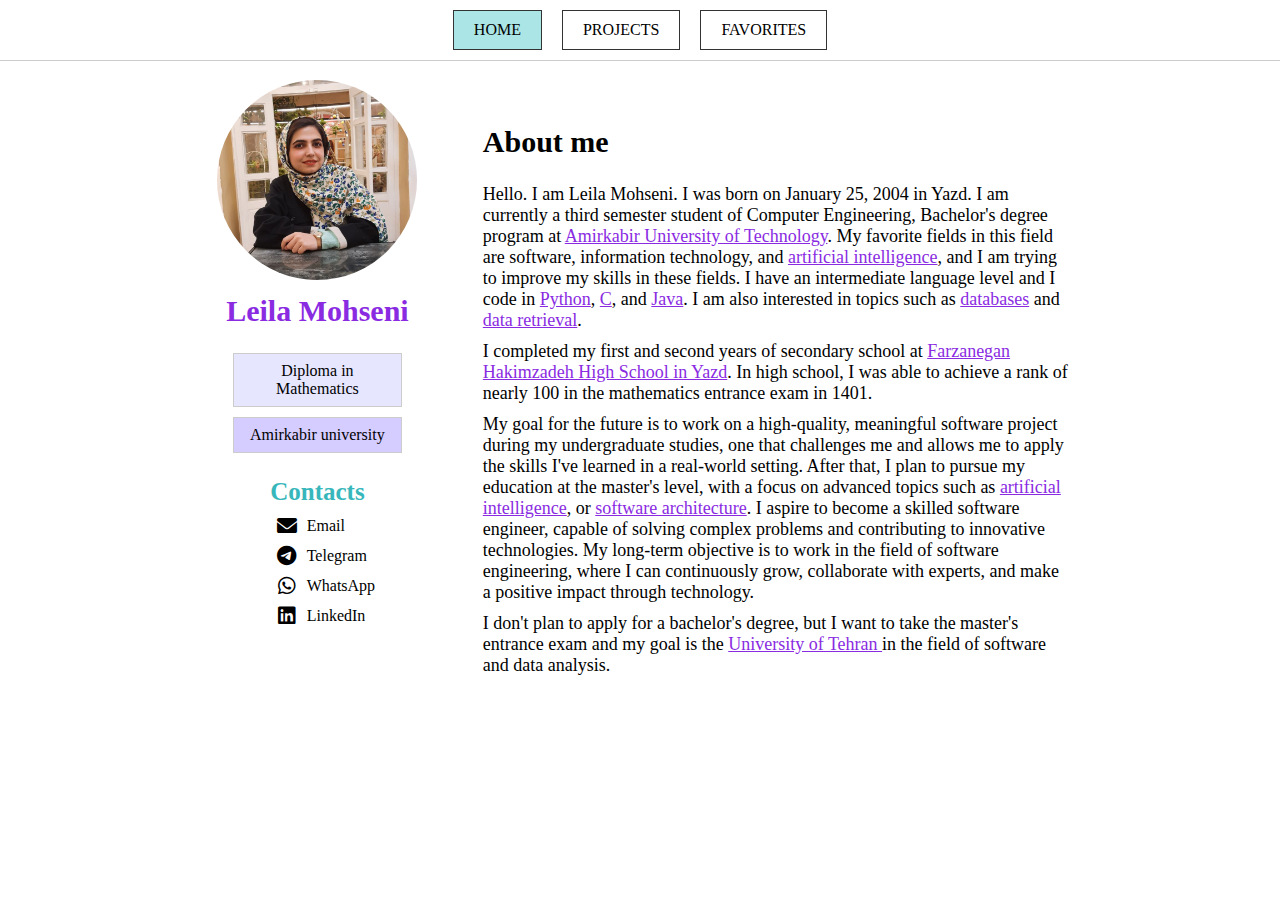
<file: index.html>
<!DOCTYPE html>
<html lang="fa">
<head>
  <meta charset="UTF-8" />
  <meta name="viewport" content="width=device-width, initial-scale=1.0"/>
  <title>صفحه شخصی</title>
  <link rel="stylesheet" href="HomeStyle.css" />
  <!-- افزودن Font Awesome برای آیکون‌ها -->
  <link rel="stylesheet" href="https://cdnjs.cloudflare.com/ajax/libs/font-awesome/6.0.0-beta3/css/all.min.css" />
</head>
<body>
  <div class="top-nav-wrapper">
    <nav class="top-nav">
      <a href="index.html" class="active">HOME</a>
      <a href="Projects.html">PROJECTS</a>
      <a href="Favorites.html">FAVORITES</a>
    </nav>
  </div>

  <div class="main-wrapper">
    <div class="main-container">
      <aside class="sidebar">
        <img src="Images/Avatar.jpg" alt="avatar" class="avatar-img">
        <h2>Leila Mohseni</h2>

        <a class="info-box" >Diploma in Mathematics</a>
        <a class="info-box purple" href="https://aut.ac.ir">Amirkabir university</a>

        <div class="contacts">
          <h3>Contacts</h3>
          <ul>
            <li>
              <a href="mailto:leilaaa.mohseni@gmail.com" target="_blank">
                <i class="fas fa-envelope" ></i> Email
              </a>
            </li>
            <li>
              <a href="https://t.me/leila_m82" target="_blank">
                <i class="fab fa-telegram"></i> Telegram
              </a>
            </li>
            <li>
              <a href="https://wa.me/989912611756" target="_blank">
                <i class="fab fa-whatsapp" ></i> WhatsApp
              </a>
            </li>
            <li>
              <a href="https://www.linkedin.com/in/leila-mohseni" target="_blank">
                <i class="fab fa-linkedin"></i> LinkedIn
              </a>
            </li>
          </ul>
        </div>
      </aside>
            <main class="content-box">
              <h2>About me</h2>
              <p>
                Hello. I am Leila Mohseni. I was born on January 25, 2004 in Yazd.
                I am currently a third semester student of Computer Engineering, Bachelor's degree program at
                <a href="https://aut.ac.ir" target="_blank">Amirkabir University of Technology</a>.
                My favorite fields in this field are software, information technology, and
                <a href="https://en.wikipedia.org/wiki/Artificial_intelligence" target="_blank">artificial intelligence</a>,
                and I am trying to improve my skills in these fields.
                I have an intermediate language level and I code in
                <a href="https://www.python.org/" target="_blank">Python</a>,
                <a href="https://devdocs.io/c/" target="_blank">C</a>, and
                <a href="https://dev.java/" target="_blank">Java</a>.
                I am also interested in topics such as
                <a href="https://en.wikipedia.org/wiki/Database" target="_blank">databases</a> and
                <a href="https://en.wikipedia.org/wiki/Information_retrieval" target="_blank">data retrieval</a>.
              </p>
            
              <p>
                I completed my first and second years of secondary school at
                <a href="http://fhakimzadeh.ir/" target="_blank">Farzanegan Hakimzadeh High School in Yazd</a>.
                In high school, I was able to achieve a rank of nearly 100 in the mathematics entrance exam in 1401.
              </p>
            
              <p>
                My goal for the future is to work on a high-quality, meaningful software project during my undergraduate studies,
                one that challenges me and allows me to apply the skills I've learned in a real-world setting.
                After that, I plan to pursue my education at the master's level, with a focus on advanced topics such as
                <a href="https://en.wikipedia.org/wiki/Artificial_intelligence" target="_blank">artificial intelligence</a>,
                or
                <a href="https://en.wikipedia.org/wiki/Software_architecture" target="_blank">software architecture</a>.
                I aspire to become a skilled software engineer, capable of solving complex problems and contributing to innovative technologies.
                My long-term objective is to work in the field of software engineering,
                where I can continuously grow, collaborate with experts, and make a positive impact through technology.
              </p>
              <p>
                I don't plan to apply for a bachelor's degree, but I want to take the master's entrance exam and my goal is the
                <a href="https://ut.ac.ir/fa" target="_blank">University of Tehran </a>
                in the field of software and data analysis.
              </p>
              
            </main>
            
      </main>
    </div>
  </div>
</body>
</html>
</file>
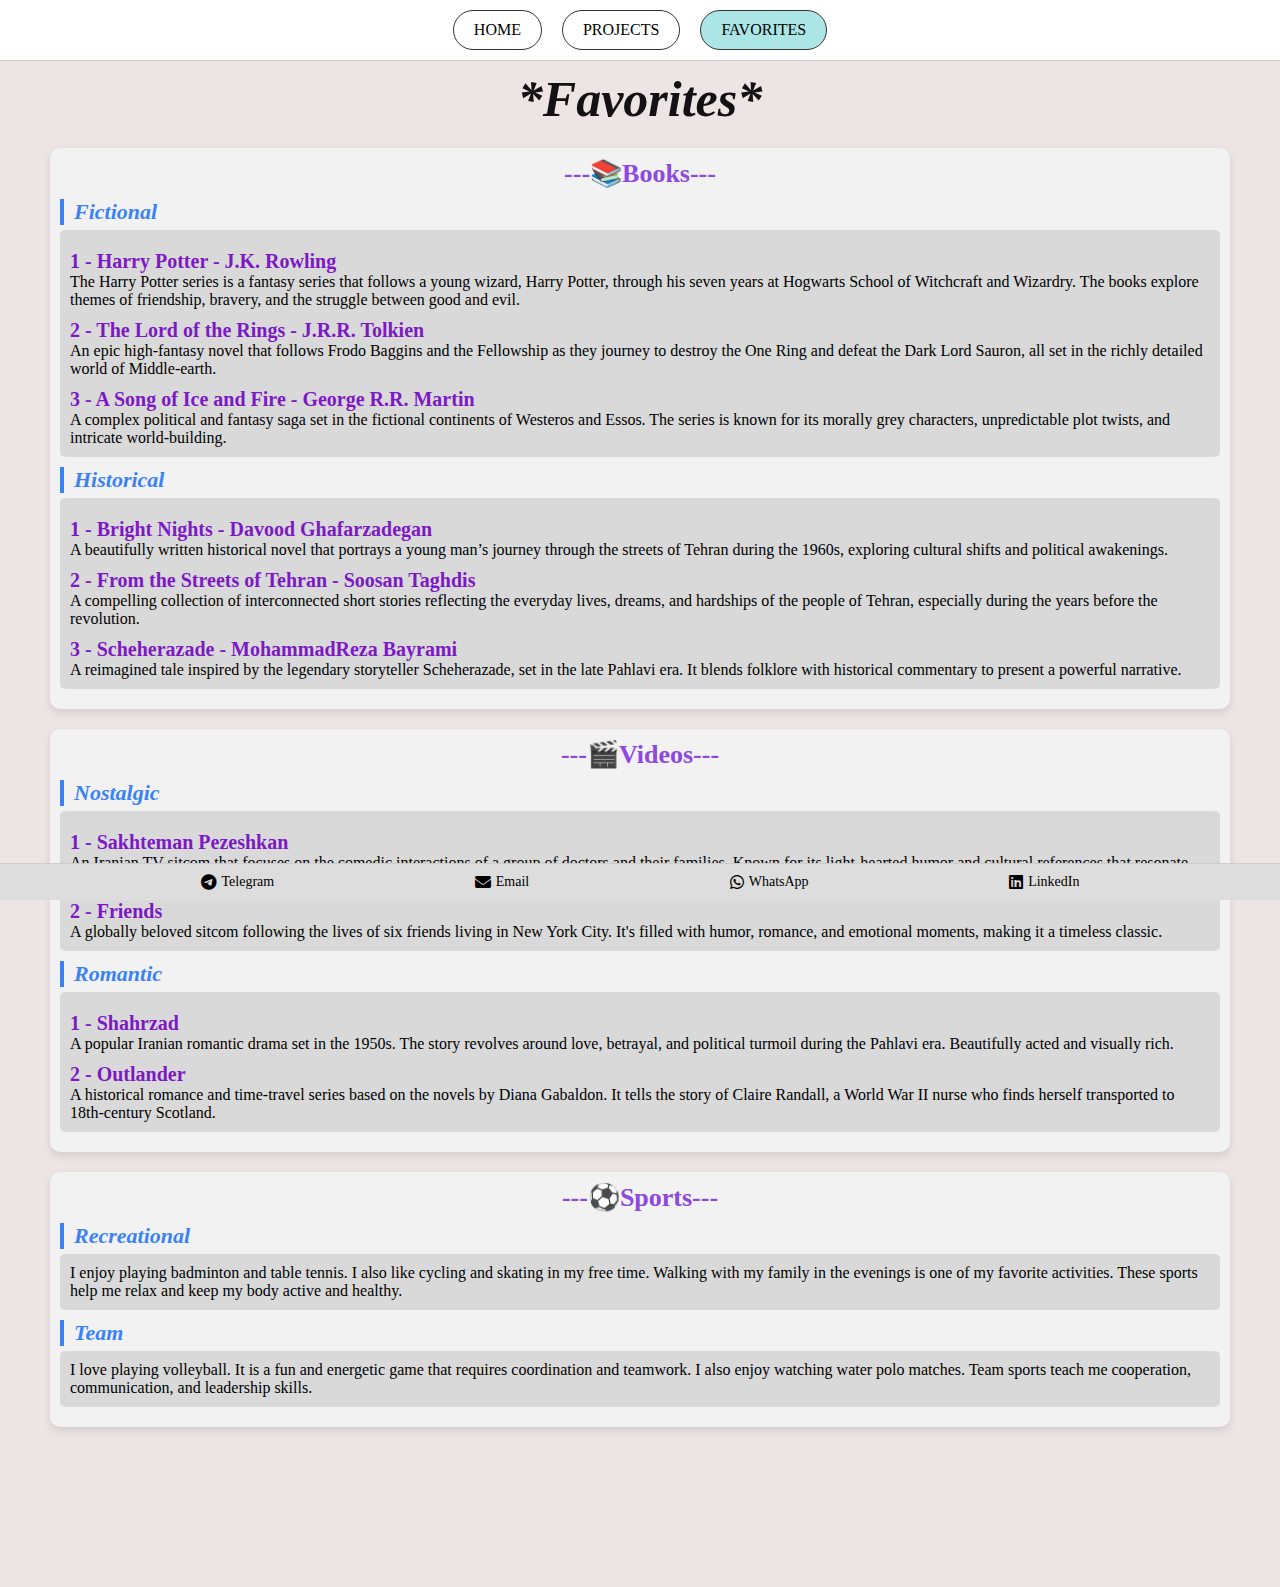
<file: Favorites.html>
<!DOCTYPE html>
<html lang="en">
<head>
  <meta charset="UTF-8" />
  <title>Favorites</title>
  <link rel="stylesheet" href="FavoritesStyle.css" />
  <link rel="stylesheet" href="https://cdnjs.cloudflare.com/ajax/libs/font-awesome/6.5.0/css/all.min.css" />
</head>
<body>

  <!-- Navbar -->
  <nav class="top-nav">
    <a href="index.html">HOME</a>
    <a href="Projects.html">PROJECTS</a>
    <a href="Favorites.html" class="active">FAVORITES</a>
  </nav>

  <!-- Main Content -->
  <main class="container">
  <div class="main-content">
      <h2 class="section-title">*Favorites*</h2>

      <div class="categories">

        <!-- Books -->
        <div class="category">
          <h3>---📚Books---</h3>

          <div class="subcat">Fictional</div>
          <div class="item-box">
            <p class="item-title">1 - Harry Potter - J.K. Rowling</p>
            The Harry Potter series is a fantasy series that follows a young wizard, Harry Potter, through his seven years at Hogwarts School of Witchcraft and Wizardry. The books explore themes of friendship, bravery, and the struggle between good and evil.

            <p class="item-title">2 - The Lord of the Rings - J.R.R. Tolkien</p>
            An epic high-fantasy novel that follows Frodo Baggins and the Fellowship as they journey to destroy the One Ring and defeat the Dark Lord Sauron, all set in the richly detailed world of Middle-earth.

            <p class="item-title">3 - A Song of Ice and Fire - George R.R. Martin</p>
            A complex political and fantasy saga set in the fictional continents of Westeros and Essos. The series is known for its morally grey characters, unpredictable plot twists, and intricate world-building.
          </div>

          <div class="subcat">Historical</div>
          <div class="item-box">
            <p class="item-title">1 - Bright Nights - Davood Ghafarzadegan</p>
            A beautifully written historical novel that portrays a young man’s journey through the streets of Tehran during the 1960s, exploring cultural shifts and political awakenings.

            <p class="item-title">2 - From the Streets of Tehran - Soosan Taghdis</p>
            A compelling collection of interconnected short stories reflecting the everyday lives, dreams, and hardships of the people of Tehran, especially during the years before the revolution.

            <p class="item-title">3 - Scheherazade - MohammadReza Bayrami</p>
            A reimagined tale inspired by the legendary storyteller Scheherazade, set in the late Pahlavi era. It blends folklore with historical commentary to present a powerful narrative.
          </div>
        </div>

        <!-- Videos -->
        <div class="category">
          <h3>---🎬Videos---</h3>

          <div class="subcat">Nostalgic</div>
          <div class="item-box">
            <p class="item-title">1 - Sakhteman Pezeshkan</p>
            An Iranian TV sitcom that focuses on the comedic interactions of a group of doctors and their families. Known for its light-hearted humor and cultural references that resonate with Iranian audiences.

            <p class="item-title">2 - Friends</p>
            A globally beloved sitcom following the lives of six friends living in New York City. It's filled with humor, romance, and emotional moments, making it a timeless classic.
          </div>

          <div class="subcat">Romantic</div>
          <div class="item-box">
            <p class="item-title">1 - Shahrzad</p>
            A popular Iranian romantic drama set in the 1950s. The story revolves around love, betrayal, and political turmoil during the Pahlavi era. Beautifully acted and visually rich.

            <p class="item-title">2 - Outlander</p>
            A historical romance and time-travel series based on the novels by Diana Gabaldon. It tells the story of Claire Randall, a World War II nurse who finds herself transported to 18th-century Scotland.
          </div>
        </div>

        <!-- Sports -->
        <div class="category">
          <h3>---⚽Sports---</h3>

          <div class="subcat">Recreational</div>
          <div class="item-box">
            I enjoy playing badminton and table tennis. I also like cycling and skating in my free time. Walking with my family in the evenings is one of my favorite activities. These sports help me relax and keep my body active and healthy.
          </div>

          <div class="subcat">Team</div>
          <div class="item-box">
            I love playing volleyball. It is a fun and energetic game that requires coordination and teamwork. I also enjoy watching water polo matches. Team sports teach me cooperation, communication, and leadership skills.
          </div>
        </div>

      </div>
    </div>
  </main>

  <!-- Footer -->
  <footer>
    <a class="icon" href="https://t.me/@leila_m82" target="_blank">
      <i class="fab fa-telegram"></i> Telegram
    </a>
    <a class="icon" href="mailto:leilaaa.mohsenir@gmail.com">
      <i class="fas fa-envelope"></i> Email
    </a>
    <a class="icon" href="https://wa.me/989912611756" target="_blank">
      <i class="fab fa-whatsapp"></i> WhatsApp
    </a>
    <a class="icon" href="https://linkedin.com/in/leila-mohseni" target="_blank">
      <i class="fab fa-linkedin"></i> LinkedIn
    </a>
  </footer>

</body>
</html>
</file>
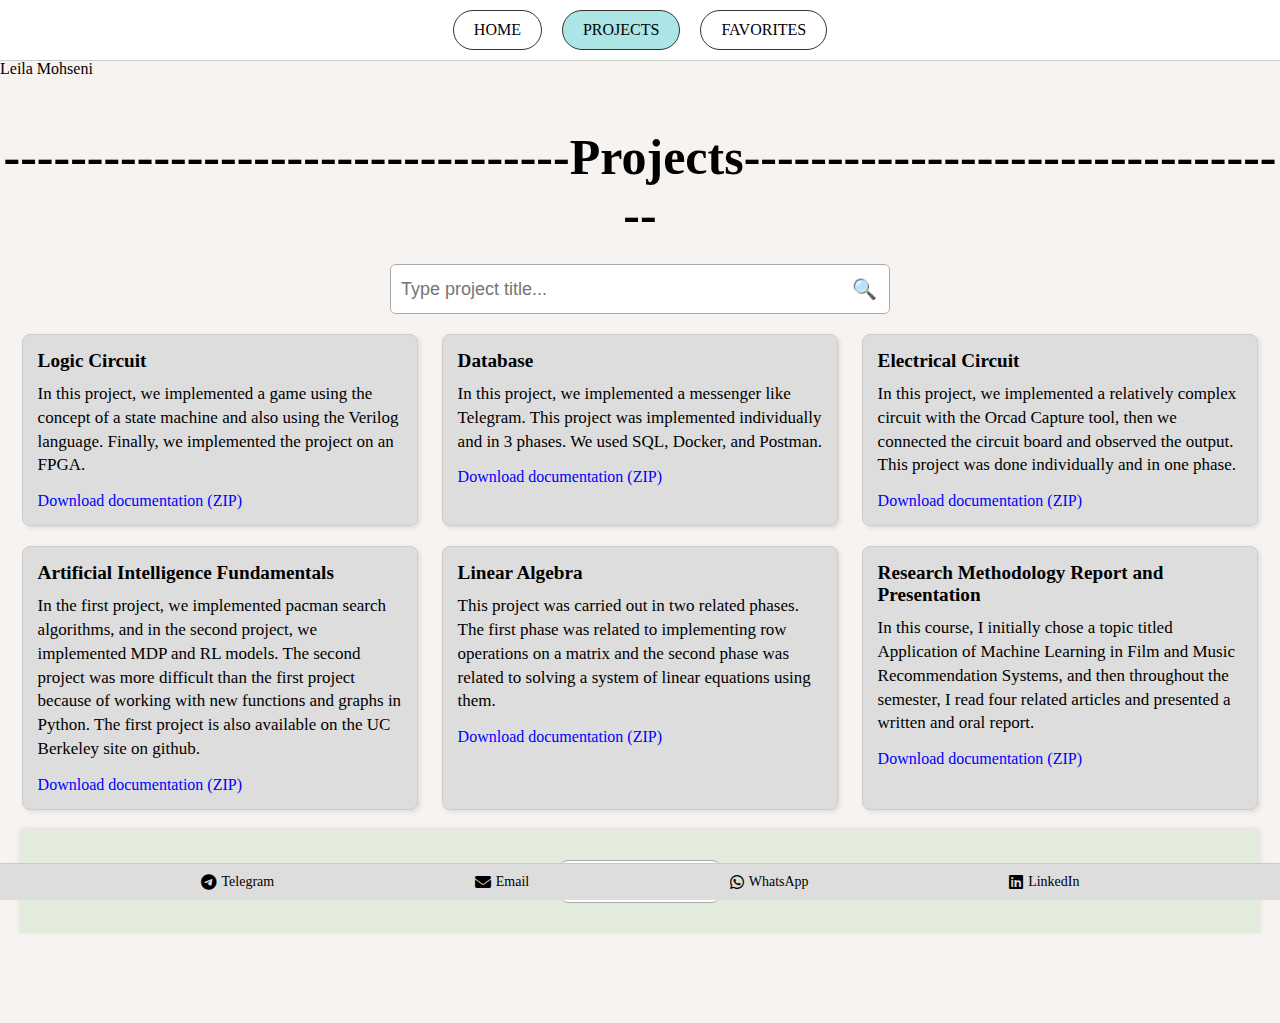
<file: Projects.html>
<!DOCTYPE html>
<html lang="en">
<head>
  <meta charset="UTF-8" />
  <meta name="viewport" content="width=device-width, initial-scale=1.0" />
  <title>Projects</title>
  <link rel="stylesheet" href="ProjectStyle.css" />
  <link rel="stylesheet" href="https://cdnjs.cloudflare.com/ajax/libs/font-awesome/6.5.0/css/all.min.css" />
</head>
<body>

 
    <nav class="top-nav">
        <a href="index.html">HOME</a>
        <a href="Projects.html" class="active">PROJECTS</a>
      <a href="Favorites.html">FAVORITES</a>
    </nav>
    <div class="owner-name">Leila Mohseni</div>
    <h1 class="page-title">----------------------------------Projects----------------------------------</h1>


  <form onsubmit="return false;" class="search-bar">
    <input type="input" id="searchInput" placeholder="Type project title..." />
    <button type="submit">🔍</button>
  </form>

  <section class="card-section" id="projects">

    <div class="card">
      <h2>Logic Circuit </h2>
      <p>
        In this project, we implemented a game using the concept of a state machine and also using the Verilog language. 
        Finally, we implemented the project on an FPGA.
      </p>
      <div class="source-box">
        <a href="Projects/LogicCircuit.zip" download>Download documentation (ZIP)</a>
      </div>
    </div>

    <div class="card">
      <h2>Database </h2>
      <p>
        In this project, we implemented a messenger like Telegram. This project was implemented individually and in 3 phases.
        We used SQL, Docker, and Postman.
      </p>
      <div class="source-box">
        <a href="Projects/DataBaseProject.zip" download>Download documentation (ZIP)</a>
      </div>
    </div>

    <div class="card">
      <h2>Electrical Circuit </h2>
      <p>
        In this project, we implemented a relatively complex circuit with the Orcad Capture tool, then we connected the circuit board and observed the output. 
        This project was done individually and in one phase.
      </p>
      <div class="source-box">
        <a href="Projects/ElectricalCircuit.zip" download>Download documentation (ZIP)</a>
      </div>
    </div>

    <div class="card">
      <h2>Artificial Intelligence Fundamentals</h2>
      <p>
        In the first project, we implemented pacman search algorithms, and in the second project, we implemented MDP and RL models.
        The second project was more difficult than the first project because of working with new functions and graphs in Python. 
        The first project is also available on the UC Berkeley site on github.
      </p>
      <div class="source-box">
        <a href="Projects/Artifical Intelligence.zip" download>Download documentation (ZIP)</a>
      </div>
    </div>


    <div class="card">
      <h2>Linear Algebra </h2>
      <p>
        This project was carried out in two related phases.
         The first phase was related to implementing row operations on a matrix and the second phase was related to solving a system of linear equations using them.
      </p>
      <div class="source-box">
        <a href="Projects/LinearAlgebra.zip" download>Download documentation (ZIP)</a>
      </div>
    </div>

    <div class="card">
      <h2>Research Methodology Report and Presentation</h2>
      <p>
        In this course, I initially chose a topic titled Application of Machine Learning in Film and Music Recommendation Systems,
         and then throughout the semester, I read four related articles and presented a written and oral report.
      </p>
      <div class="source-box">
        <a href="Projects/Researcg Methodology Report and Presentation.zip" download>Download documentation (ZIP)</a>
      </div>
    </div>
  <div class="load-more-box">
      <button id="loadMoreBtn" class="load-more-btn">
        Load More <i class="fas fa-chevron-down"></i>
      </button>
  </div>
  <footer>
    <a class="icon" href="https://t.me/leila_m82" target="_blank">
      <i class="fab fa-telegram"></i> Telegram
    </a>
    <a class="icon" href="mailto:leilaaa.mohsenir@gmail.com">
      <i class="fas fa-envelope"></i> Email
    </a>
    <a class="icon" href="https://wa.me/989912611756" target="_blank">
      <i class="fab fa-whatsapp"></i> WhatsApp
    </a>
    <a class="icon" href="https://linkedin.com/in/leila-mohseni" target="_blank">
      <i class="fab fa-linkedin"></i> LinkedIn
    </a>
  </footer>

</body>
</html>
</file>
<file: HomeStyle.css>
/* body {
  font-family: "Times New Roman", Times, serif;
  margin: 0;
  padding: 0;
  background-color: white;
  display: flex;
  flex-direction: column;
  align-items: center;
}

.top-nav {
  display: flex;
  justify-content: center;
  gap: 20px;
  padding: 10px;
  position: fixed;
  top: 0;
  left: 0;
  right: 0;
  background-color: white;
  border-bottom: 1px solid #ccc;
  z-index: 1000;
}

.top-nav a {
  text-decoration: none;
  border: 1px solid #333;
  padding: 10px 20px;
  background-color: white;
  color: black;

  display: flex;               
  justify-content: center;     
  align-items: center;        
}

.top-nav a.active {
  background-color: #abe5e5; 
}
.main-wrapper {
  display: flex;
  justify-content: center;
  width: 100%;
  margin-top: 80px; 
}
.main-container {
  display: flex;
  width: 70%;
  border: none;
}

/* ستون چپ */
 /* .sidebar {
  width: 30%;
  text-align: center;

}

.sidebar img.avatar-img {
  width: 200px;
  height: 200px;
  object-fit: cover;
  border-radius: 50%;
}

.sidebar h2 {
  font-weight: bold;
  margin-top: 10px;
  font-size: 30px;
  color: blueviolet;
}

.info-box {
  display: block;
  margin: 10px auto;
  width: 60%;
  padding: 8px;
  border: 1px solid #ccc;
  background-color: #e6e6ff;
  text-decoration: none;
  color: black;
}

.info-box.purple {
  background-color: #d5ccff;
}

.contacts {
  margin-top: 20px;
  text-align: center;
}

.contacts h3 {
  font-size: 25px;
  margin-bottom: 10px;
  color: rgb(55, 183, 187);
}

 .contacts ul {
  list-style: none;
  padding: 0;
  margin: 0 auto;
  display: grid;
  grid-template-columns: auto;
  gap: 10px 15px;
  justify-content: center;
  align-items: center;
}

.contacts ul li {
  padding-left: 15px;
  display: flex;
  align-items: center;
}

.contacts ul li a {
  text-decoration: none;
  color: black;
  font-size: 16px;
  display: flex;
  align-items: center;

  gap: 8px;
}
.contacts ul li a i {
  font-size: 20px;
  width: 24px;
  text-align: center;
}


 .content-box {
  width: 70%;
  padding: 20px;
  margin-left: 20px;
}

.content-box h2 {
  font-weight: bold;
  font-size: 30px;

}

.content-box p {
  margin: 10px 0;
  font-size: large;
}
p a {
  color: blueviolet;
 }

 @media (max-width: 768px) {
  .main-container {
    flex-direction: column;
    width: 90%;
  }

  .sidebar, .content-box {
    width: 100%;
    margin: 0;
  }

  .sidebar img.avatar-img { 
     width: 120px;
    height: 120px;
  }

  .top-nav {
    flex-direction: column;
    gap: 10px;
  }
}     */ 



/* body {
  font-family: "Times New Roman", Times, serif;
  margin: 0;
  padding: 0;
  background-color: white;
  display: flex;
  flex-direction: column;
  align-items: center;
}

.top-nav {
  display: flex;
  justify-content: center;
  gap: 20px;
  padding: 10px;
  position: fixed;
  top: 0;
  left: 0;
  right: 0;
  background-color: white;
  border-bottom: 1px solid #ccc;
  z-index: 1000;
  flex-wrap: wrap;
}

.top-nav a {
  text-decoration: none;
  border: 1px solid #333;
  padding: 10px 20px;
  background-color: white;
  color: black;
  display: flex;
  justify-content: center;
  align-items: center;
}

.top-nav a.active {
  background-color: #abe5e5;
}

.main-wrapper {
  display: flex;
  justify-content: center;
  width: 100%;
  margin-top: 80px;
  padding: 0 10px;
}

.main-container {
  display: flex;
  width: 100%;
  max-width: 1200px;
}

.sidebar {
  width: 30%;
  text-align: center;
  display: flex;
  flex-direction: column;
  align-items: center;
}

.sidebar img.avatar-img {
  width: 200px;
  height: 200px;
  object-fit: cover;
  border-radius: 50%;
}

.sidebar h2 {
  font-weight: bold;
  margin-top: 10px;
  font-size: 30px;
  color: blueviolet;
}

.info-box {
  display: block;
  margin: 10px auto;
  width: 60%;
  padding: 8px;
  border: 1px solid #ccc;
  background-color: #e6e6ff;
  text-decoration: none;
  color: black;
}

.info-box.purple {
  background-color: #d5ccff;
}

.contacts {
  margin-top: 20px;
  text-align: center;
  order: 2; /* برای نمایش بعد از content-box در گوشی */
/* } */

/* .contacts h3 {
  font-size: 25px;
  margin-bottom: 10px;
  color: rgb(55, 183, 187);
}

.contacts ul {
  list-style: none;
  padding: 0;
  margin: 0 auto;
  display: grid;
  grid-template-columns: auto;
  gap: 10px 15px;
  justify-content: center;
  align-items: center;
}

.contacts ul li {
  padding-left: 15px;
  display: flex;
  align-items: center;
}

.contacts ul li a {
  text-decoration: none;
  color: black;
  font-size: 16px;
  display: flex;
  align-items: center;
  gap: 8px;
}

.contacts ul li a i {
  font-size: 20px;
  width: 24px;
  text-align: center;
}

.content-box {
  width: 70%;
  padding: 20px;
  margin-left: 20px;
  order: 1;
}

.content-box h2 {
  font-weight: bold;
  font-size: 30px;
}

.content-box p {
  margin: 10px 0;
  font-size: large;
}

p a {
  color: blueviolet;
} */

/* ریسپانسیو برای گوشی */
/* @media (max-width: 768px) {
  .main-container {
    flex-direction: column;
    width: 100%;
  }

  .sidebar {
    width: 100%;
    padding: 15px;
    order: 0;
  }

  .content-box {
    width: 100%;
    margin: 0;
    padding: 15px;
  }

  .contacts {
    margin-top: 20px;
    padding: 10px;
    order: 2;
  }

  .sidebar img.avatar-img {
    width: 130px;
    height: 130px;
  }

  .info-box {
    width: 80%;
  }

  .top-nav {
    flex-direction: row; /* حفظ حالت افقی */
    /* flex-wrap: wrap;
    gap: 10px;
    justify-content: center;
    position: static;
    border-bottom: none;
  }

  .main-wrapper {
    margin-top: 20px;
  }
} */ 




/* General Styles */
body {
  font-family: "Times New Roman", Times, serif;
  margin: 0;
  padding: 0;
  background-color: white;
  display: flex;
  flex-direction: column;
  align-items: center;
}

/* Navbar */
.top-nav {
  display: flex;
  justify-content: center;
  gap: 20px;
  padding: 10px;
  position: fixed;
  top: 0;
  left: 0;
  right: 0;
  background-color: white;
  border-bottom: 1px solid #ccc;
  z-index: 1000;
}

.top-nav a {
  text-decoration: none;
  border: 1px solid #333;
  padding: 10px 20px;
  background-color: white;
  color: black;
  display: flex;
  justify-content: center;
  align-items: center;
}

.top-nav a.active {
  background-color: #abe5e5;
}

/* Main Layout */
.main-wrapper {
  display: flex;
  justify-content: center;
  width: 100%;
  margin-top: 80px;
}

.main-container {
  display: flex;
  width: 70%;
  border: none;
}

/* Sidebar */
.sidebar {
  width: 30%;
  text-align: center;
}

.sidebar img.avatar-img {
  width: 200px;
  height: 200px;
  object-fit: cover;
  border-radius: 50%;
}

.sidebar h2 {
  font-weight: bold;
  margin-top: 10px;
  font-size: 30px;
  color: blueviolet;
}

.info-box {
  display: block;
  margin: 10px auto;
  width: 60%;
  padding: 8px;
  border: 1px solid #ccc;
  background-color: #e6e6ff;
  text-decoration: none;
  color: black;
}

.info-box.purple {
  background-color: #d5ccff;
}

/* Contacts (desktop) */
.contacts {
  margin-top: 20px;
  text-align: center;
}

.contacts h3 {
  font-size: 25px;
  margin-bottom: 10px;
  color: rgb(55, 183, 187);
}

.contacts ul {
  list-style: none;
  padding: 0;
  margin: 0 auto;
  display: grid;
  grid-template-columns: auto;
  gap: 10px 15px;
  justify-content: center;
  align-items: center;
}

.contacts ul li {
  padding-left: 15px;
  display: flex;
  align-items: center;
}

.contacts ul li a {
  text-decoration: none;
  color: black;
  font-size: 16px;
  display: flex;
  align-items: center;
  gap: 8px;
}

.contacts ul li a i {
  font-size: 20px;
  width: 24px;
  text-align: center;
}

/* Content Box */
.content-box {
  width: 70%;
  padding: 20px;
  margin-left: 20px;
}

.content-box h2 {
  font-weight: bold;
  font-size: 30px;
}

.content-box p {
  margin: 10px 0;
  font-size: large;
}

p a {
  color: blueviolet;
}

/* Responsive: Mobile (≤768px) */
@media (max-width: 768px) {
  /* Navbar stays horizontal */
  .top-nav {
    flex-direction: row;
    flex-wrap: wrap;
    justify-content: space-between;
    padding: 10px 0;
    position: static;
    border-bottom: none;
  }

  .top-nav a {
    width: auto;
    text-align: center;
    padding: 10px 15px;
  }

  /* Main layout stacks */
  .main-wrapper {
    margin-top: 20px;
    padding: 0 10px;
  }
  .main-container {
    flex-direction: column;
    width: 100%;
  }

  .sidebar,
  .content-box {
    width: 100%;
    margin: 0;
    padding: 15px;
  }

  /* Smaller avatar */
  .sidebar img.avatar-img {
    width: 130px;
    height: 130px;
  }

  /* Info-box */
  .info-box {
    width: 80%;
  }

  /* Contacts in a 2×2 grid */
  .contacts {
    margin: 20px 0;
    text-align: center;
  }
  .contacts ul {
    display: grid;
    grid-template-columns: repeat(2, 1fr);
    gap: 15px;
    justify-items: center;
  }
  .contacts ul li {
    padding: 0;
  }
  .contacts ul li a {
    flex-direction: column;
    gap: 5px;
    text-align: center;
  }

  /* Content adjustments */
  .content-box h2 {
    font-size: 24px;
  }
  .content-box p {
    font-size: 16px;
    line-height: 1.6;
  }
}
</file>
<file: FavoritesStyle.css>
/* body {
  margin: 0;
  font-family: "Times New Roman", serif;
  background-color: #ede4e4;
  padding-top: 60px;
  padding-bottom: 60px;
}

/* Navbar */
/* .top-nav {
  display: flex;
  justify-content: center;
  gap: 20px;
  padding: 10px;
  position: fixed;
  top: 0;
  left: 0;
  right: 0;
  background-color: white;
  border-bottom: 1px solid #ccc;
  z-index: 1000; */
/* } */

/* .top-nav a {
  text-decoration: none;
  border: 1px solid #333;
  padding: 10px 20px;
  background-color: white;
  color: black;
  border-radius: 50px; /* گرد کردن دکمه‌ها */
/* } */

/* .top-nav a.active {
  background-color: #abe5e5;
}

/* Content */
/* .container {
  display: flex;
  justify-content: center;
}

.main-content {
  padding: 10px;
  width: 100%;
  max-width: 1200px;
  margin: auto;
  padding-bottom: 100px;
} */

/* .section-title {
  text-align: center;
  font-style: italic;
  font-weight: bold;
  font-size: 50px;
  color: #131112;
  margin-bottom: 20px;
}

.categories {
  display: flex;
  flex-direction: column;
  gap: 20px;
} */

/* .category {
  background-color: #f2f2f2;
  padding: 10px;
  border-radius: 10px;
  box-shadow: 0 4px 8px rgba(0, 0, 0, 0.1);
  transition: transform 0.3s ease;
}

.category:hover {
  transform: scale(1.02);
} */

/* .category h3 {
  font-family: 'Georgia', serif;
  font-size: 26px;
  font-weight: bold;
  text-align: center;
  color: #8d48e1;
}

.subcat {
  font-style: italic;
  font-weight: bold;
  font-size: 22px;
  margin: 10px 0 5px;
  color: #3b82f6;
  border-left: 4px solid #3b82f6;
  padding-left: 10px;
} */

/* .item-box {
  background-color: #d9d9d9;
  padding: 10px;
  margin-bottom: 10px;
  border-radius: 5px;
}

.item-title { */
  /* color: #7d19c4;
  font-weight: bold;
  font-size: 20px;
  margin-top: 10px;
} */ 

/* Footer */
/* footer {
  position: fixed;
  bottom: 0;
  left: 0;
  width: 100%;
  background-color: #ddd;
  display: flex;
  justify-content: space-evenly;
  padding: 10px 0;
  border-top: 1px solid #ccc;
  z-index: 10;
} */

/* footer a {
  text-decoration: none;
  color: black;
  font-size: 14px;
  display: flex;
  align-items: center;
  gap: 5px;
}

footer a:hover {
  color: #333;
}

footer i {
  font-size: 16px;
} */


* {
  box-sizing: border-box;
  margin: 0;
  padding: 0;
}

/* ==== Global Styles ==== */
body {
  margin: 0;
  font-family: "Times New Roman", serif;
  background-color: #ede4e4;
  padding-top: 60px;    /* فضا برای navbar */
  padding-bottom: 60px; /* فضا برای footer */
}

/* ==== Navbar ==== */
.top-nav {
  position: fixed;
  top: 0; left: 0; right: 0;
  display: flex;
  justify-content: center;
  gap: 20px;
  padding: 10px;
  background: white;
  border-bottom: 1px solid #ccc;
  z-index: 1000;
  flex-wrap: nowrap;
  overflow-x: auto;    /* اسکرول افقی اگر لازم شد */
  white-space: nowrap; /* جلوگیری از شکست در چند خط */
}

.top-nav a {
  display: inline-flex;
  align-items: center;
  justify-content: center;
  flex: 0 0 auto;     /* ثابت نگه داشتن عرض */
  padding: 10px 20px;
  margin: 0;
  border: 1px solid #333;
  border-radius: 50px; /* گرد کردن دکمه‌ها */
  background: white;
  color: black;
  text-decoration: none;
  font-size: 16px;
}

.top-nav a.active {
  background: #abe5e5;
}

/* ==== Main Content ==== */
.container {
  display: flex;
  justify-content: center;
}

.main-content {
  padding: 10px;
  width: 100%;
  max-width: 1200px;
  margin: auto;
  padding-bottom: 100px; /* فاصله از فوتر */
}

.section-title {
  text-align: center;
  font-style: italic;
  font-weight: bold;
  font-size: 50px;
  color: #131112;
  margin-bottom: 20px;
}

/* ==== Categories ==== */
.categories {
  display: flex;
  flex-direction: column;
  gap: 20px;
}

.category {
  background-color: #f2f2f2;
  padding: 10px;
  border-radius: 10px;
  box-shadow: 0 4px 8px rgba(0,0,0,0.1);
  transition: transform 0.3s ease;
}

.category:hover {
  transform: scale(1.02);
}

.category h3 {
  font-family: Georgia, serif;
  font-size: 26px;
  font-weight: bold;
  text-align: center;
  color: #8d48e1;
}

.subcat {
  font-style: italic;
  font-weight: bold;
  font-size: 22px;
  margin: 10px 0 5px;
  color: #3b82f6;
  border-left: 4px solid #3b82f6;
  padding-left: 10px;
}

.item-box {
  background-color: #d9d9d9;
  padding: 10px;
  margin-bottom: 10px;
  border-radius: 5px;
}

.item-title {
  color: #7d19c4;
  font-weight: bold;
  font-size: 20px;
  margin-top: 10px;
}

/* ==== Footer ==== */
footer {
  position: fixed;
  bottom: 0; left: 0; right: 0;
  display: flex;
  justify-content: space-evenly;
  padding: 10px 0;
  background: #ddd;
  border-top: 1px solid #ccc;
  z-index: 1000;
}

footer a {
  display: inline-flex;
  align-items: center;
  gap: 5px;
  color: black;
  text-decoration: none;
  font-size: 14px;
}

footer a:hover {
  color: #333;
}

footer i {
  font-size: 16px;
}

/* ==== Responsive: Mobile ==== */
@media (max-width: 768px) {
  /* Navbar remains horizontal & scrollable */
  .top-nav {
    flex-direction: row; /* Ensure horizontal layout */
    flex-wrap: nowrap; /* Prevent wrapping */
    justify-content: space-between;
    padding: 10px 0;
    position: static;
    border-bottom: none;
  }

  .top-nav a {
    width: auto;
    text-align: center;
    padding: 10px 15px;
    border-radius: 50px; /* گرد کردن دکمه‌ها در گوشی */
  }

  /* Page title smaller */
  .section-title {
    font-size: 36px;  /* اندازه فونت بزرگتر */
  }

  .category h3 {
    font-size: 24px;  /* اندازه فونت بزرگتر برای عنوان‌های دسته‌بندی */
  }

  .item-title {
    font-size: 22px;  /* افزایش اندازه عنوان هر مورد */
  }

  /* Footer vertical */
  footer {
    flex-direction: row;
    flex-wrap: wrap;
    justify-content: center;
    gap: 25px;
  }

  footer a {
    font-size: 13px;
  }

  /* Categories stack vertically */
  .categories {
    gap: 10px;
  }

  /* Category items adjustments for mobile */
  .category {
    padding: 15px;
    border-radius: 8px;
  }

  /* Adjusting layout for smaller screens */
  .main-content {
    padding: 10px;
    margin: auto;
    max-width: 100%;
  }
}
</file>
<file: ProjectStyle.css>
/* body {
  margin: 0;
  font-family: "Times New Roman", Times, serif;
  background-color: #f7f3f0;
  padding-bottom: 70px;
  direction: ltr;
} 


header {
  background-color: #e2ebdc;
  padding: 10px;
  position: relative;
}

.top-nav {
  display: flex;
  justify-content: center;
  gap: 20px;
  padding: 10px;
  position: fixed;
  top: 0;
  left: 0;
  right: 0;
  background-color: white;
  border-bottom: 1px solid #ccc;

  z-index: 1000;
}

.top-nav a {
  text-decoration: none;
  border: 1px solid #333;
  padding: 10px 20px;
  background-color: white;
  color: black;
  display: flex;               
  justify-content: center;    
  align-items: center;     
  border-radius: 50px; /* گرد کردن دکمه‌ها */   
/* } 

.top-nav a.active {
  background-color: #abe5e5; 
}
.page-title {
  text-align: center;
  margin: 70px 0 5px; 
  font-weight: bold;
  font-size: 50px;
}
.search-bar {
  display: flex;
  justify-content: center;
  align-items: stretch; 
  margin-top: 0; 
  margin-bottom: 20px;
  margin-left: auto;
  margin-right: auto;
  max-width: 500px;
  height: 50px; 
}

.search-bar input {
  flex: 1;
  padding: 0 10px;
  font-size: 18px;
  border: 1px solid #aaa;
  height: 100%;
  box-sizing: border-box;
}

.search-bar button {
  width: 50px; 
  height: 100%;
  font-size: 20px;
  border: 1px solid #aaa;
  background-color: white;
  cursor: pointer;
}

.card-section {
  display: flex;
  flex-wrap: wrap;
  justify-content: space-around;
  margin: 20px;
  gap: 20px;
}

.card {
  background: #ddd;
  width: 28%;
  padding: 15px;
  text-align: left;
  border: 1px solid #ccc;
  box-shadow: 2px 2px 5px rgba(0,0,0,0.1);
}

.card h2 {
  font-size: 1.2em;
  margin-bottom: 10px;
}

.card p {
  font-size: 17px;
  margin: 0 0 15px;
}

.source-box a {
  text-decoration: none;
  color: blue;
}

footer {
  position: fixed;
  bottom: 0;
  left: 0;
  width: 100%;
  background-color: #ddd;
  display: flex;
  justify-content: space-evenly;
  padding: 10px 0;
  border-top: 1px solid #ccc;
  z-index: 10;
}

footer a {
  text-decoration: none;
  color: black;
  font-size: 14px;
  display: flex;
  align-items: center;
  gap: 5px;
}

footer a:hover {
  color: #333;
}

footer i {
  font-size: 16px;
}
.load-more-box {
  width: 100%;
  padding: 30px 0;
  background-color: #e2ebdc;
  display: flex;
  justify-content: center;
  align-items: center;
  margin-top: 10px;
  box-shadow: 0 -1px 5px rgba(0, 0, 0, 0.1);
}

.load-more-btn {
  padding: 10px 25px;
  font-size: 18px;
  color: #252020;
  border: 1px solid #aaa;
  border-radius: 8px;
  cursor: pointer;
  display: flex;
  align-items: center;
  gap: 8px;
   transition: background-color 0.3s ease; 
 }

.load-more-btn:hover {
  background-color: #d2e8e8;
}

.load-more-btn i {
  font-size: 14px;
}

@media (max-width: 768px) {
  .top-nav {
    flex-direction: column;
    gap: 10px;
    padding: 10px 0;
  }

  .top-nav a {
    width: 100%;
    justify-content: center;
    padding: 12px;
    font-size: 16px;
  }

  .page-title {
    font-size: 30px;
    margin: 100px 10px 10px;
    text-align: center;
  }

  .search-bar {
    flex-direction: column;
    height: auto;
    gap: 10px;
    padding: 0 10px;
  }

  .search-bar input,
  .search-bar button {
    width: 100%;
    height: 40px;
    font-size: 16px;
  }

  .card-section {
    flex-direction: column;
    align-items: center;
    margin: 10px;
    gap: 15px;
  }

  .card {
    width: 90%;
    font-size: 16px;
  }

  .load-more-box {
    padding: 20px 10px;
  }

  .load-more-btn {
    width: 90%;
    font-size: 16px;
    padding: 12px;
  }

  footer {
    flex-direction: column;
    align-items: center;
    gap: 10px;
    font-size: 14px;
    padding: 15px 0;
  }

  footer a {
    font-size: 16px;
  }
}


.owner-name {
  text-align: center;
  margin-top: 70px;
  font-size: 26px;
  font-weight: bold;
  color: #444;
}


@media (max-width: 768px) {
  .owner-name {
    margin-top: 90px;
    font-size: 22px;
  }
}  */ 


/* ==== Reset & Box-Sizing ==== */
* {
  box-sizing: border-box;
  margin: 0;
  padding: 0;
}

/* ==== Global Styles ==== */
body {
  font-family: "Times New Roman", Times, serif;
  background-color: #f7f3f0;
  direction: ltr;
  padding-top: 60px;    /* جا برای ناوبار */
  padding-bottom: 70px; /* جا برای فوتر */
}

/* ==== Navbar ==== */
.top-nav {
  position: fixed;
  top: 0; left: 0; right: 0;
  display: flex;
  justify-content: center;
  gap: 20px;
  padding: 10px;
  background: white;
  border-bottom: 1px solid #ccc;
  z-index: 1000;

  overflow-x: auto;    /* اسکرول افقی اگر لازم شد */
  white-space: nowrap; /* جلوگیری از شکست در چند خط */
}

.top-nav a {
  display: inline-flex;
  align-items: center;
  justify-content: center;
  flex: 0 0 auto;     /* ثابت نگه داشتن عرض */
  padding: 10px 20px;
  margin: 0;
  border: 1px solid #333;
  border-radius: 50px; /* گرد کردن دکمه‌ها */
  background: white;
  color: black;
  text-decoration: none;
  font-size: 16px;
}

.top-nav a.active {
  background: #abe5e5;
}

/* ==== Page Title ==== */
.page-title {
  text-align: center;
  margin: 50px 0 20px;
  /* فاصله از ناوبار */
  font-weight: bold;
  font-size: 50px;
}

/* ==== Search Bar ==== */
.search-bar {
  display: flex;
  width: 60%;
  max-width: 500px;
  height: 50px;
  margin: 0 auto 20px;
  border: 1px solid #aaa;
  border-radius: 6px;
  overflow: hidden;
}

.search-bar input {
  flex: 1;
  padding: 0 10px;
  border: none;
  font-size: 18px;
}

.search-bar button {
  flex: 0 0 50px;
  border: none;
  font-size: 20px;
  line-height: 1;
  background: white;
  cursor: pointer;
}

/* ==== Card Section ==== */
.card-section {
  display: flex;
  flex-wrap: wrap;
  justify-content: space-around;
  gap: 20px;
  margin: 20px;
}

.card {
  flex: 0 0 32%;
  background: #ddd;
  padding: 15px;
  border: 1px solid #ccc;
  border-radius: 8px;
  box-shadow: 2px 2px 5px rgba(0,0,0,0.1);
}

.card h2 {
  margin-bottom: 10px;
  font-size: 1.2em;
}

.card p {
  margin-bottom: 15px;
  font-size: 17px;
  line-height: 1.4;
}

.source-box a {
  text-decoration: none;
  color: blue;
}

/* ==== Load More Button ==== */
.load-more-box {
  width: 100%;
  padding: 30px 0;
  background: #e2ebdc;
  display: flex;
  justify-content: center;
  box-shadow: 0 -1px 5px rgba(0,0,0,0.1);
}

.load-more-btn {
  display: inline-flex;
  align-items: center;
  gap: 8px;
  padding: 10px 25px;
  font-size: 18px;
  color: #252020;
  border: 1px solid #aaa;
  border-radius: 8px;
  background: white;
  cursor: pointer;
  transition: background-color 0.3s;
}

.load-more-btn:hover {
  background: #d2e8e8;
}

.load-more-btn i {
  font-size: 14px;
}

/* ==== Footer ==== */
footer {
  position: fixed;
  bottom: 0; left: 0; right: 0;
  display: flex;
  justify-content: space-evenly;
  padding: 10px 0;
  background: #ddd;
  border-top: 1px solid #ccc;
  z-index: 1000;
}

footer a {
  display: inline-flex;
  align-items: center;
  gap: 5px;
  color: black;
  text-decoration: none;
  font-size: 14px;
}

footer a:hover {
  color: #333;
}

footer i {
  font-size: 16px;
}

/* ==== Responsive: Mobile ==== */
@media (max-width: 768px) {
  /* Navbar remains horizontal & scrollable */
  .top-nav {
    justify-content: flex-start;
  }
  .top-nav a {
    font-size: 14px;
    padding: 8px 16px;
  }

  /* Page title smaller */
  .page-title {
    margin: 20px 10px 10px;
    font-size: 30px;
    text-align: center;
  }


  /* Search bar full-width */
  .search-bar {
    width: 90%;
    height: 40px;
  }
  .search-bar input,
  .search-bar button {
    font-size: 16px;
    height: 100%;
  }

  /* Cards stack vertically */
  .card-section {
    flex-direction: column;
    align-items: center;
    gap: 15px;
    margin: 15px 0;
  }
  .card {
    flex: 0 0 90%;
  }

  /* Load more full-width */
  .load-more-btn {
    width: 90%;
    font-size: 16px;
    padding: 12px;
  }

  /* Footer vertical */
  footer {
    flex-direction: column;
    gap: 8px;
  }
}
</file>
